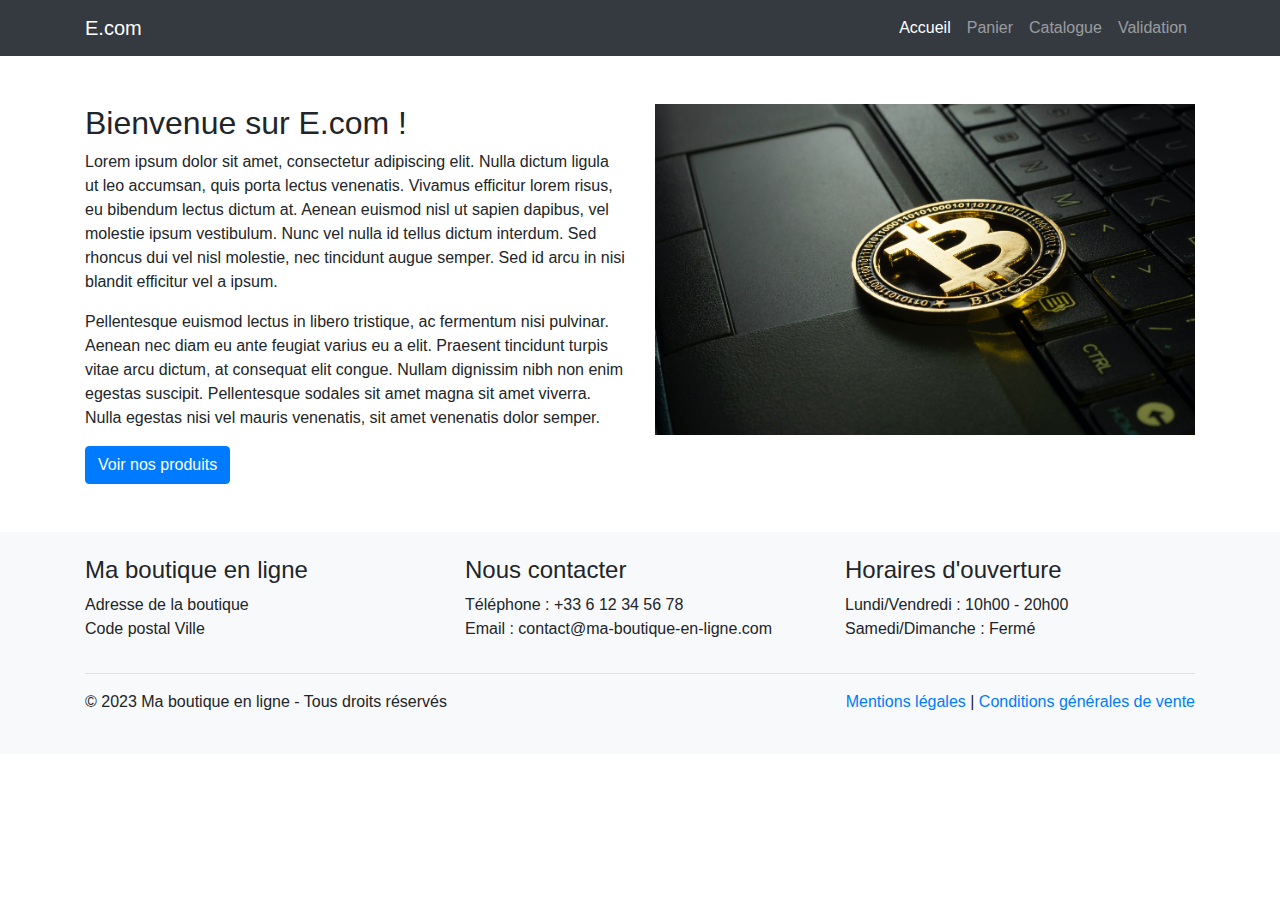
<file: index.html>
<!DOCTYPE html>
<html lang="fr">
<head>
	<meta charset="utf-8">
    <meta name="viewport" content="width=device-width, initial-scale=1.0">
	<title>E.com - Accueil</title>
	<link rel="stylesheet" href="https://stackpath.bootstrapcdn.com/bootstrap/4.3.1/css/bootstrap.min.css">
</head>
<body>
    <header>
        <nav class="navbar navbar-expand-lg navbar-dark bg-dark">
            <div class="container">
                <a class="navbar-brand" href="#">E.com</a>
                <button class="navbar-toggler" type="button" data-toggle="collapse" data-target="#navbarNav" aria-controls="navbarNav" aria-expanded="false" aria-label="Toggle navigation">
                    <span class="navbar-toggler-icon"></span>
                </button>
                <div class="collapse navbar-collapse" id="navbarNav">
                    <ul class="navbar-nav ml-auto">
                        <li class="nav-item active">
                            <a class="nav-link" href="/">Accueil</a>
                        </li>
                        <li class="nav-item">
                            <a class="nav-link" href="pages/page-panier.html">Panier</a>
                        </li>
                        <li class="nav-item">
                            <a class="nav-link" href="pages/page-catalogue.html">Catalogue</a>
                        </li>
                        <li class="nav-item">
                            <a class="nav-link" href="pages/page-validation.html">Validation</a>
                        </li>
                    </ul>
                </div>
            </div>
        </nav>
    </header>


    <section class="py-5">
        <div class="container">
            <div class="row">
                <div class="col-md-6">
                    <h2>Bienvenue sur E.com !</h2>
                    <p>Lorem ipsum dolor sit amet, consectetur adipiscing elit. Nulla dictum ligula ut leo accumsan, quis porta lectus venenatis. Vivamus efficitur lorem risus, eu bibendum lectus dictum at. Aenean euismod nisl ut sapien dapibus, vel molestie ipsum vestibulum. Nunc vel nulla id tellus dictum interdum. Sed rhoncus dui vel nisl molestie, nec tincidunt augue semper. Sed id arcu in nisi blandit efficitur vel a ipsum.</p>
                    <p>Pellentesque euismod lectus in libero tristique, ac fermentum nisi pulvinar. Aenean nec diam eu ante feugiat varius eu a elit. Praesent tincidunt turpis vitae arcu dictum, at consequat elit congue. Nullam dignissim nibh non enim egestas suscipit. Pellentesque sodales sit amet magna sit amet viverra. Nulla egestas nisi vel mauris venenatis, sit amet venenatis dolor semper.</p>
                    <a href="pages/page-catalogue.html" class="btn btn-primary">Voir nos produits</a>
                </div>
                <div class="col-md-6">
                    <img src="img/page d'accueil.jpg" alt="Image de présentation" class="img-fluid">
                </div>
            </div>
        </div>
    </section>
    



    <footer class="bg-light py-4">
        <div class="container">
            <div class="row">
                <div class="col-md-4">
                    <h4>Ma boutique en ligne</h4>
                    <p>Adresse de la boutique<br>Code postal Ville</p>
                </div>
                <div class="col-md-4">
                    <h4>Nous contacter</h4>
                    <p>Téléphone : +33 6 12 34 56 78<br>Email : contact@ma-boutique-en-ligne.com</p>
                </div>
                <div class="col-md-4">
                    <h4>Horaires d'ouverture</h4>
                    <p>Lundi/Vendredi : 10h00 - 20h00<br>Samedi/Dimanche : Fermé</p>
                </div>
            </div>
            <hr>
            <div class="row">
                <div class="col-md-6">
                    <p>&copy; 2023 Ma boutique en ligne - Tous droits réservés</p>
                </div>
                <div class="col-md-6 text-right">
                    <a href="#">Mentions légales</a> | <a href="#">Conditions générales de vente</a>
                </div>
            </div>
        </div>
    </footer>
</body> 
</html>
</file>
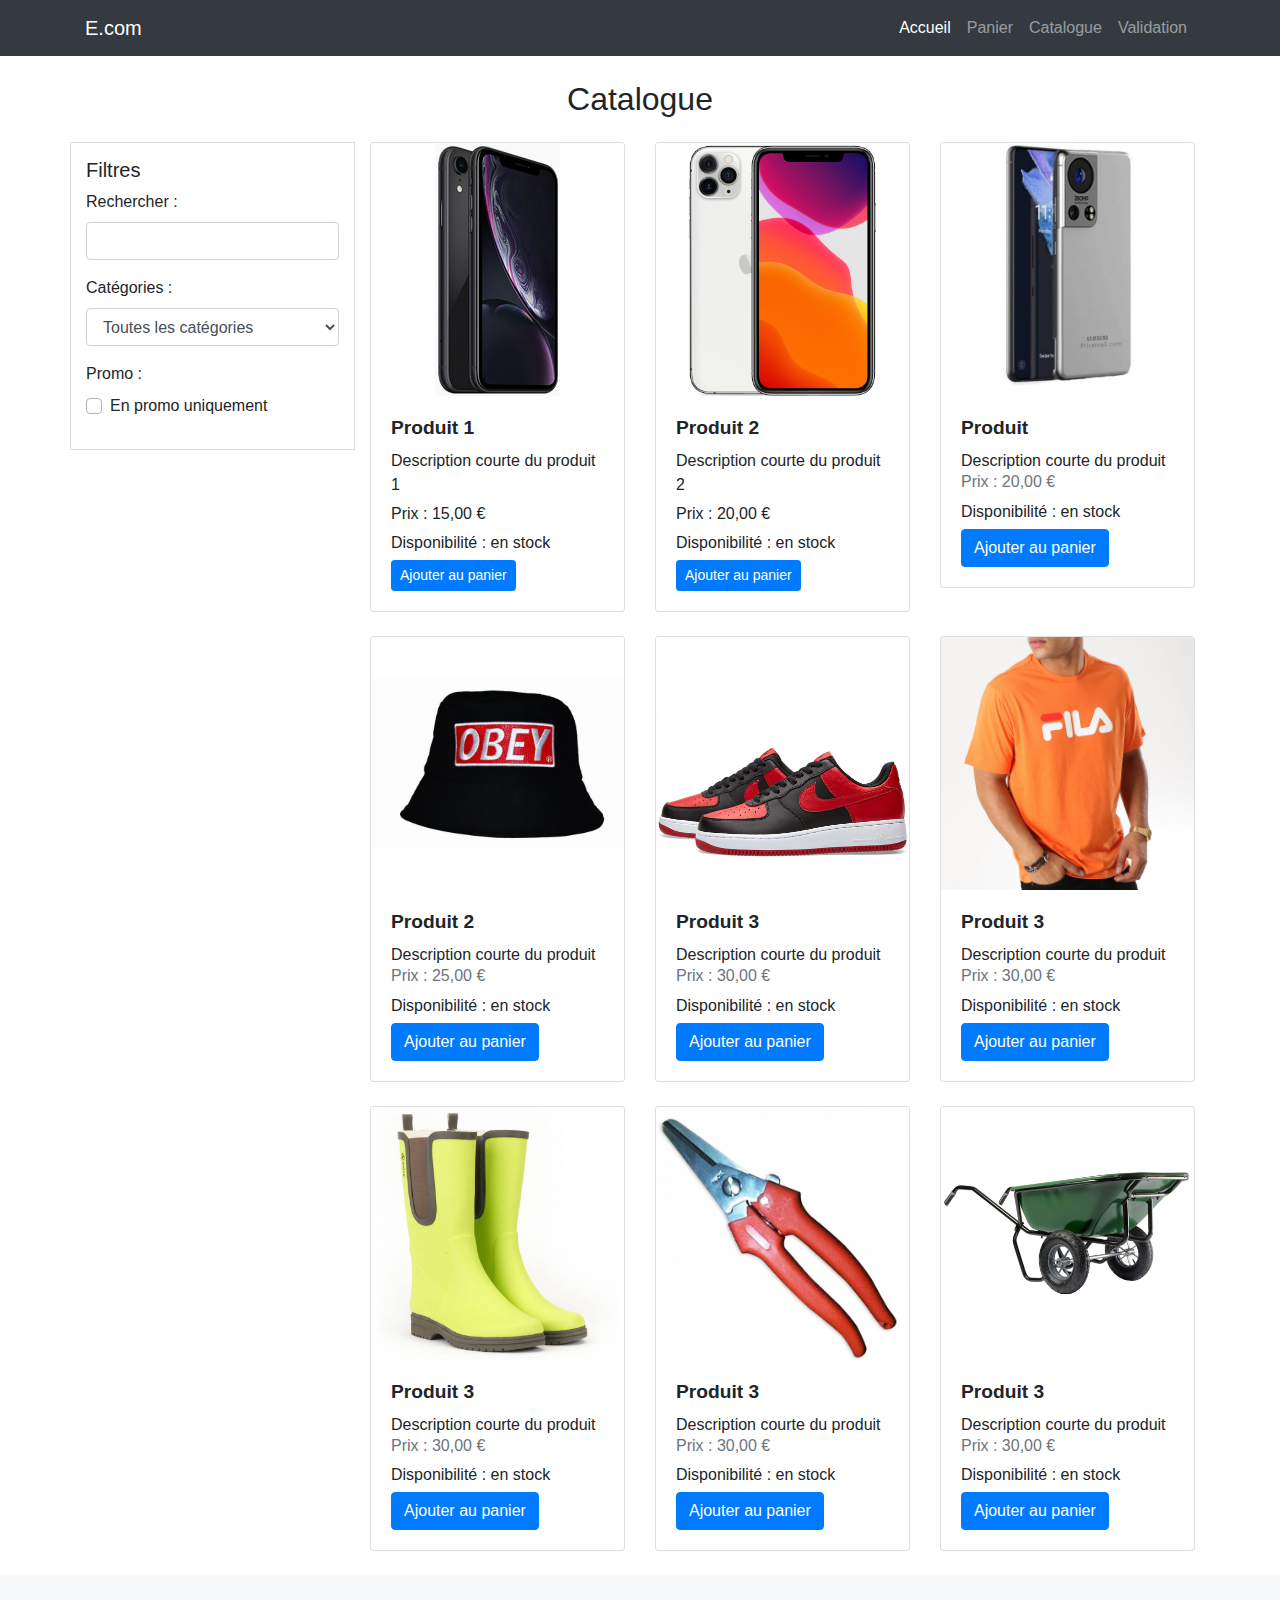
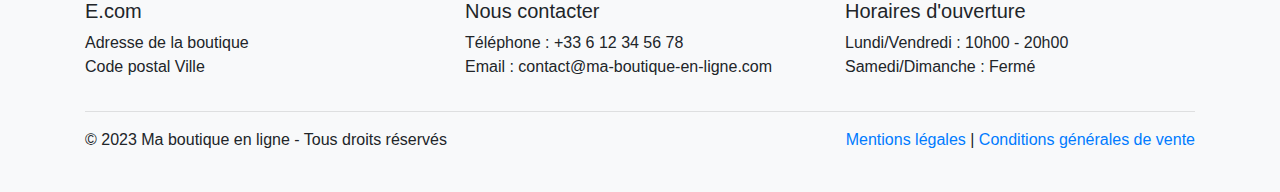
<file: pages/page-catalogue.html>
<!DOCTYPE html>
<html lang="fr">
<head>
	<meta charset="utf-8">
    <meta name="viewport" content="width=device-width, initial-scale=1.0">
	<title>E.com - Catalogue</title>
	<link rel="stylesheet" href="https://stackpath.bootstrapcdn.com/bootstrap/4.3.1/css/bootstrap.min.css"> 
    <link rel="stylesheet" type="text/css" href="../css/catalogue.css">
</head>
<body>
    <header>
        <nav class="navbar navbar-expand-lg navbar-dark bg-dark">
            <div class="container">
                <a class="navbar-brand" href="../index.html">E.com</a>
                <button class="navbar-toggler" type="button" data-toggle="collapse" data-target="#navbarNav" aria-controls="navbarNav" aria-expanded="false" aria-label="Toggle navigation">
                    <span class="navbar-toggler-icon"></span>
                </button>
                <div class="collapse navbar-collapse" id="navbarNav">
                    <ul class="navbar-nav ml-auto">
                        <li class="nav-item active">
                            <a class="nav-link" href="../index.html">Accueil</a>
                        </li>
                        <li class="nav-item">
                            <a class="nav-link" href="page-panier.html">Panier</a>
                        </li>
                        <li class="nav-item">
                            <a class="nav-link" href="page-catalogue.html">Catalogue</a>
                        </li>
                        <li class="nav-item">
                            <a class="nav-link" href="page-validation.html">Validation</a>
                        </li>
                    </ul>
                </div>
            </div>
        </nav>
    </header>


    <div class="container mt-4">
		<h2 class="text-center mb-4">Catalogue</h2>
		<div class="row">
			<div class="col-md-3 filtre-container">
				<h5>Filtres</h5>
				<div class="form-group">
					<label for="search">Rechercher :</label>
					<input type="text" class="form-control" id="search">
				</div>
				<div class="form-group">
					<label for="categories">Catégories :</label>
					<select class="form-control" id="categories">
						<option>Toutes les catégories</option>
						<option>Électronique</option>
						<option>Vêtements</option>
						<option>Maison et jardin</option>
					</select>
				</div>
				<div class="form-group">
					<label>Promo :</label>
					<div class="custom-control custom-checkbox">
						<input type="checkbox" class="custom-control-input" id="promo">
						<label class="custom-control-label" for="promo">En promo uniquement</label>
					</div>
				</div>
			</div>
			<div class="col-md-9">
				<div class="row">
					<div class="col-md-4">
						<div class="card mb-4">
							<img class="card-img-top" src="../img/iphone xr.jpg" alt="Card image cap">
							<div class="card-body">
								<h5 class="card-title">Produit 1</h5>
								<p class="card-text">Description courte du produit 1</p>
								<p class="card-text">Prix : 15,00 €</p>
								<p class="card-text">Disponibilité : en stock</p>
								<a href="page-panier.html" class="btn btn-primary btn-sm">Ajouter au panier</a>
							</div>
						</div>
					</div>
					<div class="col-md-4">
						<div class="card mb-4">
							<img class="card-img-top" src="../img/iPhone 11 pro max.jpg" alt="Card image cap">
							<div class="card-body">
								<h5 class="card-title">Produit 2</h5>
								<p class="card-text">Description courte du produit 2</p>
								<p class="card-text">Prix : 20,00 €</p>
								<p class="card-text">Disponibilité : en stock</p>
								<a href="page-panier.html" class="btn btn-primary btn-sm">Ajouter au panier</a>
							</div>
						</div>
					</div>
					<div class="col-md-4">
						<div class="card mb-4">
							<img class="card-img-top" src="../img/samsung galaxy s23.jpg" alt="Card image cap">
							<div class="card-body">
								<h5 class="card-title">Produit</h5>
                                <p class="card-text">Description courte du produit</p>
                                <h6 class="card-subtitle mb-2 text-muted">Prix : 20,00 €</h6>
                                <p class="card-text">Disponibilité : en stock</p>
                                <a href="page-panier.html" class="btn btn-primary">Ajouter au panier</a>
                            </div>
                        </div>
                    </div>
                    <div class="col-md-4">
                        <div class="card mb-4">
                            <img class="card-img-top" src="../img/bob obey.jpg" alt="Card image cap">
                            <div class="card-body">
                                <h5 class="card-title">Produit 2</h5>
                                <p class="card-text">Description courte du produit</p>
                                <h6 class="card-subtitle mb-2 text-muted">Prix : 25,00 €</h6>
                                <p class="card-text">Disponibilité : en stock</p>
                                <a href="page-panier.html" class="btn btn-primary">Ajouter au panier</a>
                            </div>
                        </div>
                    </div>
                    <div class="col-md-4">
                        <div class="card mb-4">
                            <img class="card-img-top" src="../img/nike air force 1.jpg" alt="Card image cap">
                            <div class="card-body">
                                <h5 class="card-title">Produit 3</h5>
                                <p class="card-text">Description courte du produit</p>
                                <h6 class="card-subtitle mb-2 text-muted">Prix : 30,00 €</h6>
                                <p class="card-text">Disponibilité : en stock</p>
                                <a href="page-panier.html" class="btn btn-primary">Ajouter au panier</a>
                            </div>
                        </div>
                    </div>
                    <div class="col-md-4">
                        <div class="card mb-4">
                            <img class="card-img-top" src="../img/t-shirt fila orange.jpg" alt="Card image cap">
                            <div class="card-body">
                                <h5 class="card-title">Produit 3</h5>
                                <p class="card-text">Description courte du produit</p>
                                <h6 class="card-subtitle mb-2 text-muted">Prix : 30,00 €</h6>
                                <p class="card-text">Disponibilité : en stock</p>
                                <a href="page-panier.html" class="btn btn-primary">Ajouter au panier</a>
                            </div>
                        </div>
                    </div>
                    <div class="col-md-4">
                        <div class="card mb-4">
                            <img class="card-img-top" src="../img/bottes egoa jardin.jpg" alt="Card image cap">
                            <div class="card-body">
                                <h5 class="card-title">Produit 3</h5>
                                <p class="card-text">Description courte du produit</p>
                                <h6 class="card-subtitle mb-2 text-muted">Prix : 30,00 €</h6>
                                <p class="card-text">Disponibilité : en stock</p>
                                <a href="page-panier.html" class="btn btn-primary">Ajouter au panier</a>
                            </div>
                        </div>
                    </div>
                    <div class="col-md-4">
                        <div class="card mb-4">
                            <img class="card-img-top" src="../img/sécateur jardin.jpg" alt="Card image cap">
                            <div class="card-body">
                                <h5 class="card-title">Produit 3</h5>
                                <p class="card-text">Description courte du produit</p>
                                <h6 class="card-subtitle mb-2 text-muted">Prix : 30,00 €</h6>
                                <p class="card-text">Disponibilité : en stock</p>
                                <a href="page-panier.html" class="btn btn-primary">Ajouter au panier</a>
                            </div>
                        </div>
                    </div>
                    <div class="col-md-4">
                        <div class="card mb-4">
                            <img class="card-img-top" src="../img/brouette jardin.jpg" alt="Card image cap">
                            <div class="card-body">
                                <h5 class="card-title">Produit 3</h5>
                                <p class="card-text">Description courte du produit</p>
                                <h6 class="card-subtitle mb-2 text-muted">Prix : 30,00 €</h6>
                                <p class="card-text">Disponibilité : en stock</p>
                                <a href="page-panier.html" class="btn btn-primary">Ajouter au panier</a>
                            </div>
                        </div>
                    </div>
                </div>
            </div>
        </div>
    </div>



    <footer class="bg-light py-4">
        <div class="container">
            <div class="row">
                <div class="col-md-4">
                    <h5>E.com</h5>
                    <p>Adresse de la boutique<br>Code postal Ville</p>
                </div>
                <div class="col-md-4">
                    <h5>Nous contacter</h5>
                    <p>Téléphone : +33 6 12 34 56 78<br>Email : contact@ma-boutique-en-ligne.com</p>
                </div>
                <div class="col-md-4">
                    <h5>Horaires d'ouverture</h5>
                    <p>Lundi/Vendredi : 10h00 - 20h00<br>Samedi/Dimanche : Fermé</p>
                </div>
            </div>
            <hr>
            <div class="row">
                <div class="col-md-6">
                    <p>&copy; 2023 Ma boutique en ligne - Tous droits réservés</p>
                </div>
                <div class="col-md-6 text-right">
                    <a href="#">Mentions légales</a> | <a href="#">Conditions générales de vente</a>
                </div>
            </div>
        </div>
    </footer>
</body> 
</html>
</file>
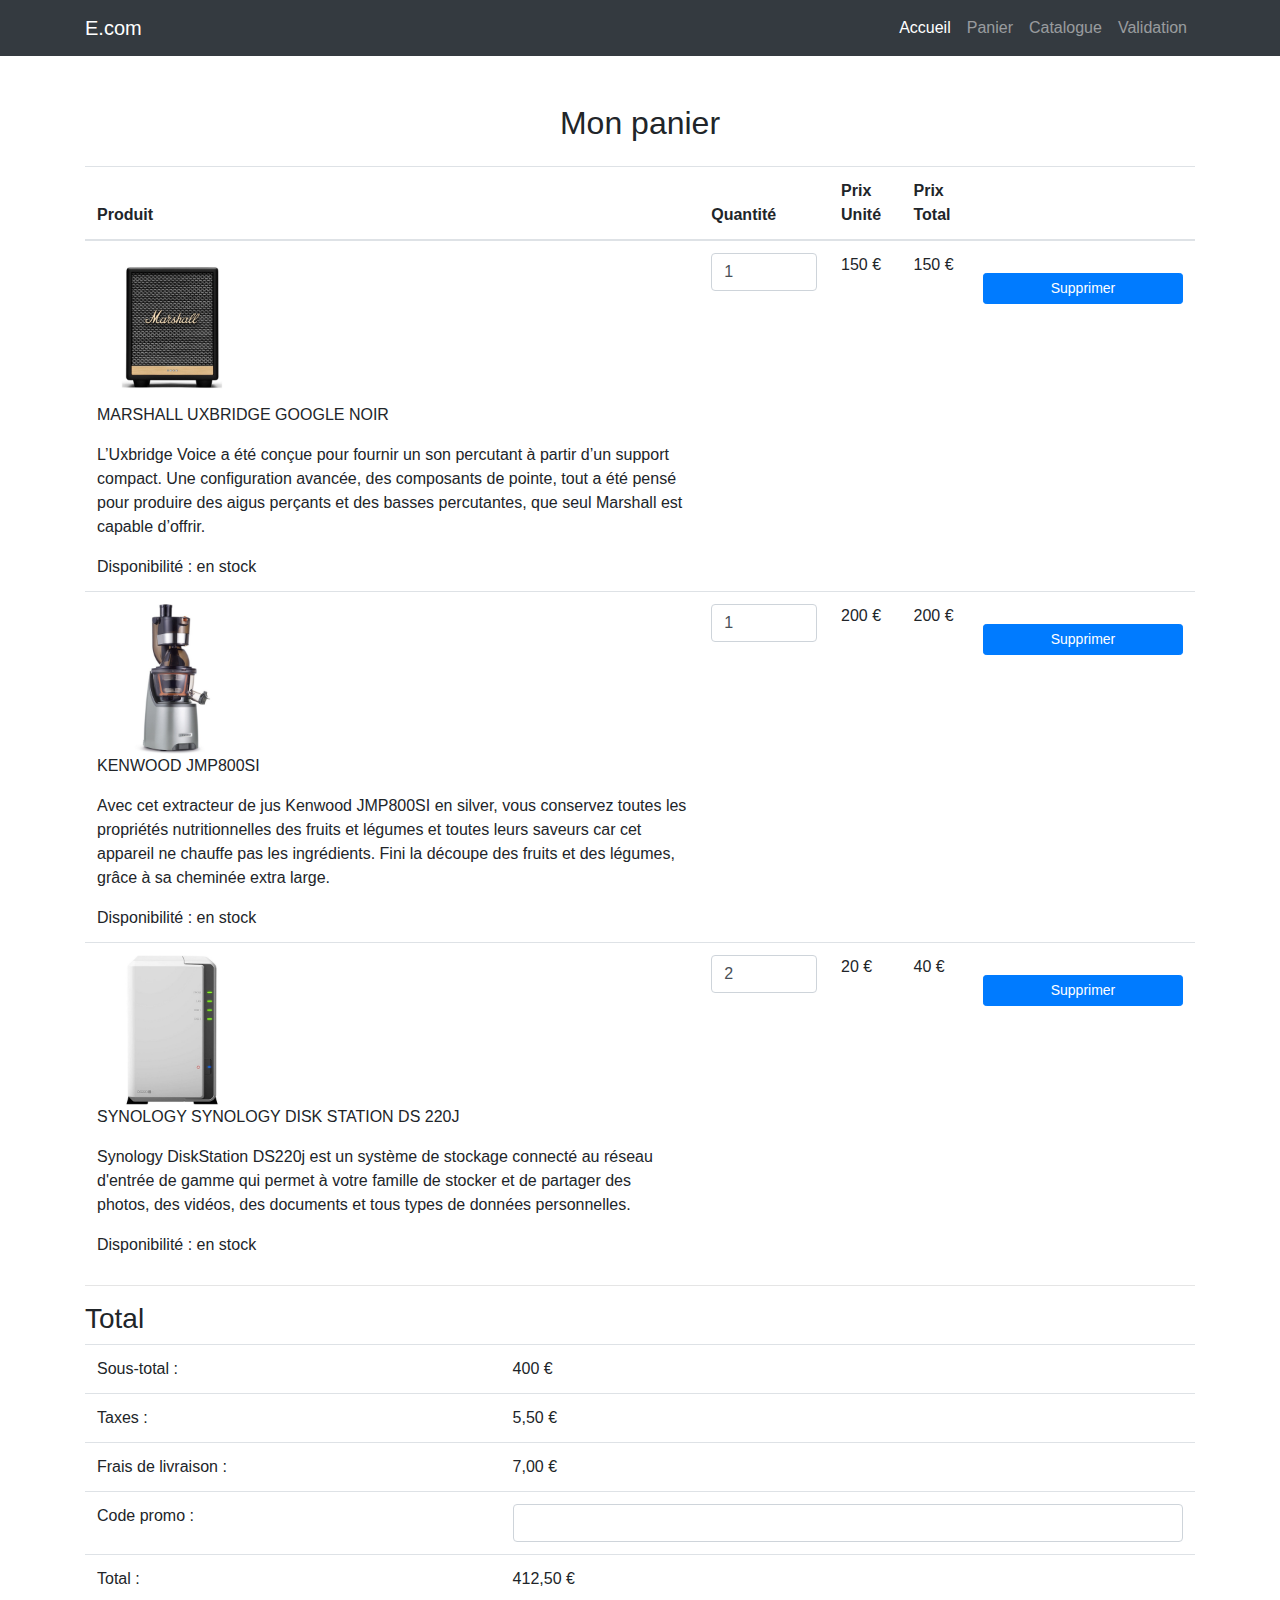
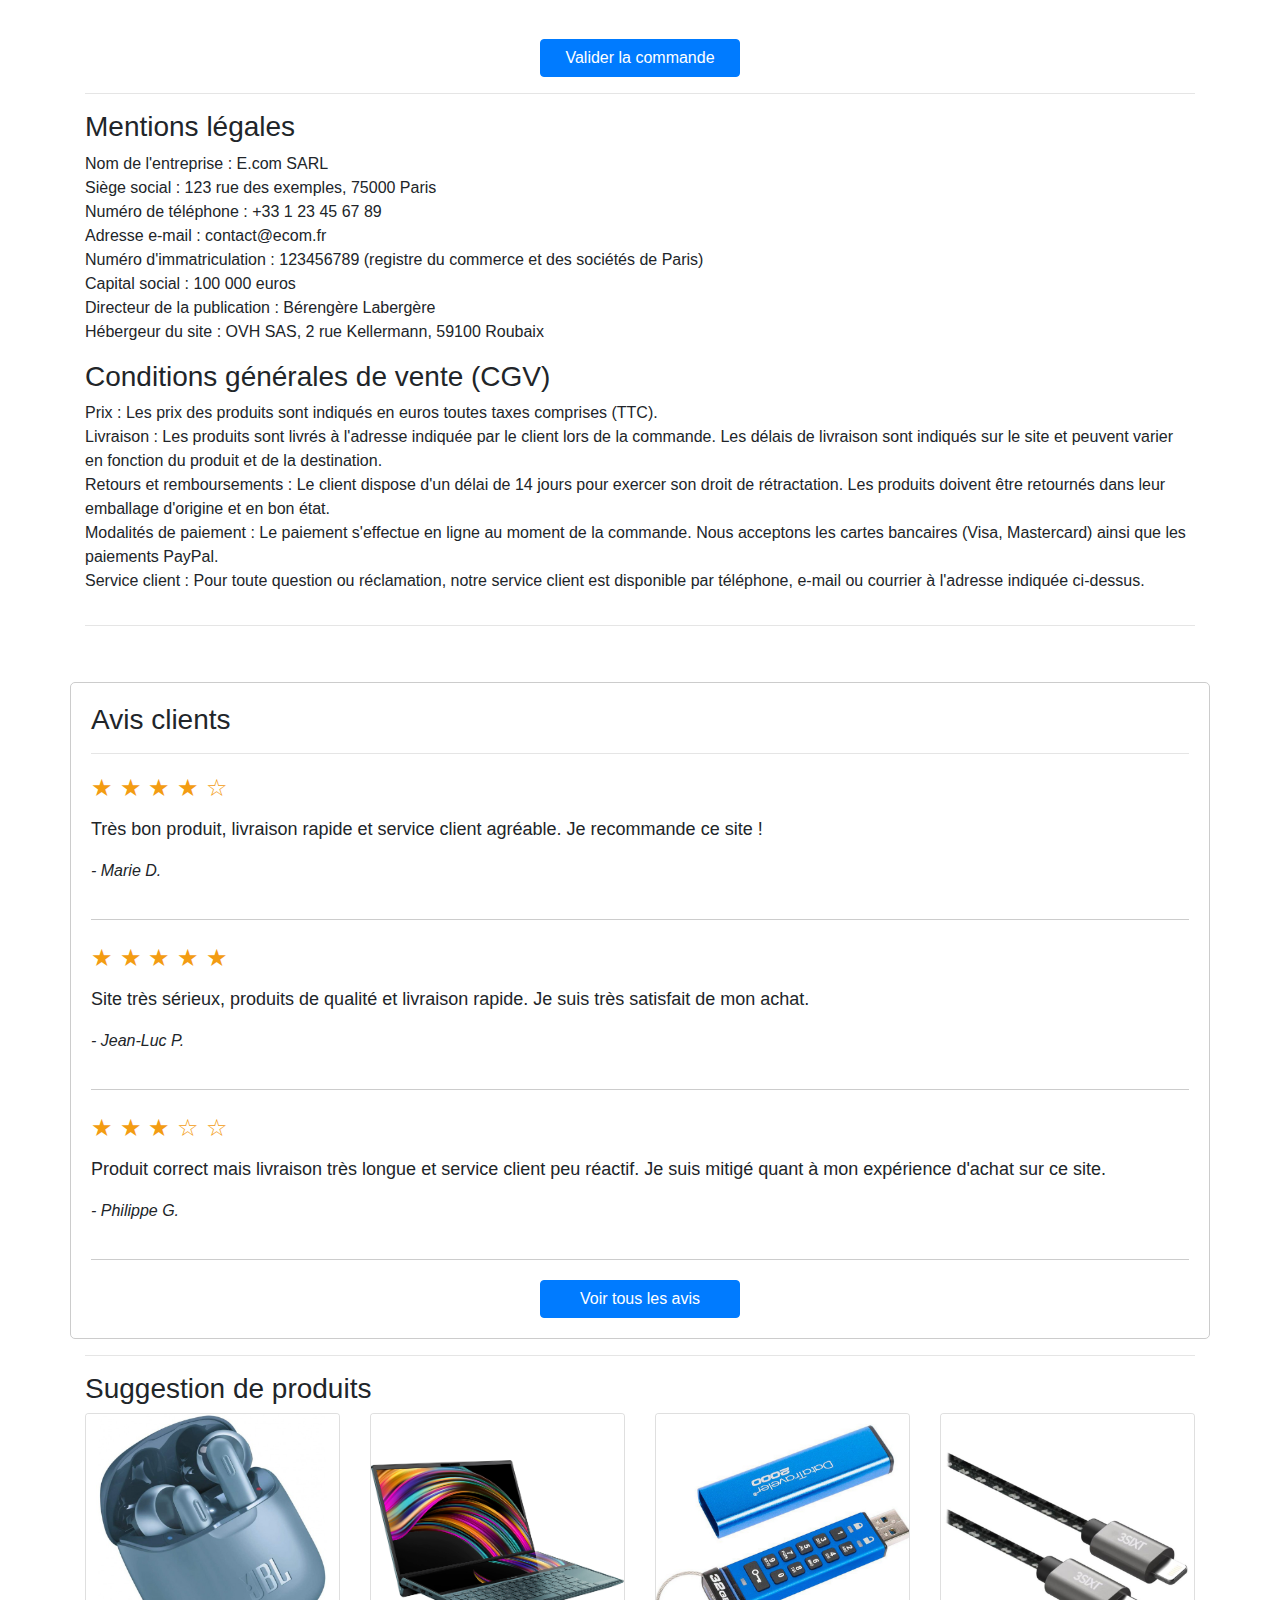
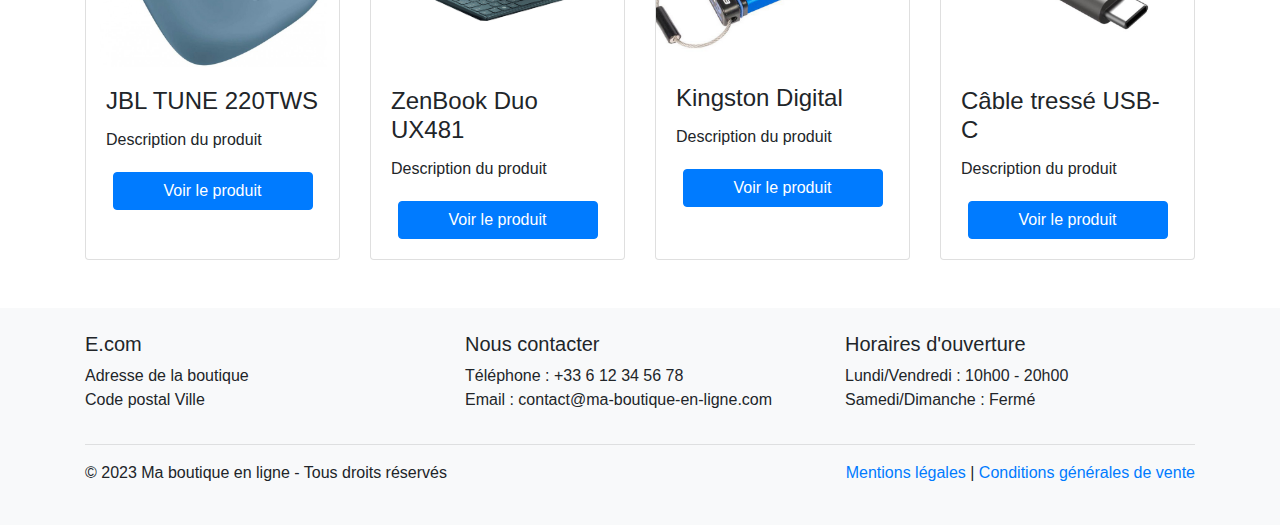
<file: pages/page-panier.html>
<!DOCTYPE html>
<html lang="fr">
<head>
	<meta charset="utf-8">
    <meta name="viewport" content="width=device-width, initial-scale=1.0">
	<title>E.com - Panier</title>
	<link rel="stylesheet" href="https://stackpath.bootstrapcdn.com/bootstrap/4.3.1/css/bootstrap.min.css"> 
    <link rel="stylesheet" type="text/css" href="../css/panier.css">
</head>
<body>
    <header>
        <nav class="navbar navbar-expand-lg navbar-dark bg-dark">
            <div class="container">
                <a class="navbar-brand" href="../index.html">E.com</a>
                <button class="navbar-toggler" type="button" data-toggle="collapse" data-target="#navbarNav" aria-controls="navbarNav" aria-expanded="false" aria-label="Toggle navigation">
                    <span class="navbar-toggler-icon"></span>
                </button>
                <div class="collapse navbar-collapse" id="navbarNav">
                    <ul class="navbar-nav ml-auto">
                        <li class="nav-item active">
                            <a class="nav-link" href="../index.html">Accueil</a>
                        </li>
                        <li class="nav-item">
                            <a class="nav-link" href="page-panier.html">Panier</a>
                        </li>
                        <li class="nav-item">
                            <a class="nav-link" href="page-catalogue.html">Catalogue</a>
                        </li>
                        <li class="nav-item">
                            <a class="nav-link" href="page-validation.html">Validation</a>
                        </li>
                    </ul>
                </div>
            </div>
        </nav>
    </header>


    <section class="py-5">
        <div class="container">
            <h2 class="text-center mb-4">Mon panier</h2>
            <table class="table">
                <thead>
                    <tr>
                        <th>Produit</th>
                        <th>Quantité</th>
                        <th>Prix Unité</th>
                        <th>Prix Total</th>
                        <th></th>
                    </tr>
                </thead>
                <tbody>
                    <tr>
                        <td>
                            <img src="../img/enceinte.jpg" alt="Photo du produit" class="produits-panier">
                            <p class="mt-0">MARSHALL UXBRIDGE GOOGLE NOIR</p>
                            <p>L’Uxbridge Voice a été conçue pour fournir un son percutant à partir d’un support compact. Une configuration avancée, des composants de pointe, tout a été pensé pour produire des aigus perçants et des basses percutantes, que seul Marshall est capable d’offrir.</p>
                            <p class="mb-0">Disponibilité : en stock</p>
                        </td>
                        <td>
                            <input id="prix-input" name="prix-input" type="number" class="form-control" value="1">
                        </td>
                        <td>150 €</td>
                        <td>150 €</td>
                        <td>
                            <button class="btn btn-sm btn-primary">Supprimer</button>
                        </td>
                    </tr>
                    <tr>
                        <td>
                            <img src="../img/centrifugeuse.jpg" alt="Photo du produit" class="produits-panier">
                            <p class="mt-0">KENWOOD JMP800SI</p>
                            <p>Avec cet extracteur de jus Kenwood JMP800SI en silver, vous conservez toutes les propriétés nutritionnelles des fruits et légumes et toutes leurs saveurs car cet appareil ne chauffe pas les ingrédients. Fini la découpe des fruits et des légumes, grâce à sa cheminée extra large.</p>
                            <p class="mb-0">Disponibilité : en stock</p>
                        </td>
                        <td>
                            <input type="number" class="form-control" value="1">
                        </td>
                        <td>200 €</td>
                        <td>200 €</td>
                        <td>
                            <button class="btn btn-sm btn-primary">Supprimer</button>
                        </td>
                    </tr>
                    <tr>
                        <td>
                            <img src="../img/disque dur.jpg" alt="Photo du produit" class="produits-panier">
                            <p class="mt-0">SYNOLOGY SYNOLOGY DISK STATION DS 220J</p>
                            <p>Synology DiskStation DS220j est un système de stockage connecté au réseau d'entrée de gamme qui permet à votre famille de stocker et de partager des photos, des vidéos, des documents et tous types de données personnelles.</p>
                            <p class="mb-0">Disponibilité : en stock</p>
                        </td>
                        <td>
                            <input type="number" class="form-control" value="2">
                        </td>
                        <td>20 €</td>
                        <td>40 €</td>
                        <td>
                            <button class="btn btn-sm btn-primary">Supprimer</button>
                        </td>
                    </tr>
                </tbody>
            </table>
            <hr>
            <div class="row">
                <div class="col-md-12">
                    <h3>Total</h3>
                    <table class="table">
                        <tbody>
                            <tr>
                                <td>Sous-total :</td>
                                <td>400 €</td>
                            </tr>
                            <tr>
                                <td>Taxes :</td>
                                <td>5,50 €</td>
                            </tr>
                            <tr>
                                <td>Frais de livraison :</td>
                                <td>7,00 €</td>
                            </tr>
                            <tr>
                                <td>Code promo :</td>
                                <td>
                                    <input type="text" class="form-control">
                                </td>
                            </tr>
                            <tr>
                                <td>Total :</td>
                                <td>412,50 €</td>
                            </tr>
                        </tbody>
                    </table>
                </div>
            </div>
            <div class="row">
                <div class="col-md-12">
                    <a href="page-validation.html" class="btn btn-primary">Valider la commande</a>
                </div>
            </div>
            <hr>
            <div class="row">
                <div class="col-md-12">
                    <h3>Mentions légales</h3>
                    <p>Nom de l'entreprise : E.com SARL<br>Siège social : 123 rue des exemples, 75000 Paris<br>Numéro de téléphone : +33 1 23 45 67 89<br>Adresse e-mail : contact@ecom.fr<br>Numéro d'immatriculation : 123456789 (registre du commerce et des sociétés de Paris)<br>Capital social : 100 000 euros<br>Directeur de la publication : Bérengère Labergère<br>Hébergeur du site : OVH SAS, 2 rue Kellermann, 59100 Roubaix</p>
                    <h3>Conditions générales de vente (CGV)</h3>
                    <p>Prix : Les prix des produits sont indiqués en euros toutes taxes comprises (TTC).<br>Livraison : Les produits sont livrés à l'adresse indiquée par le client lors de la commande. Les délais de livraison sont indiqués sur le site et peuvent varier en fonction du produit et de la destination.<br>Retours et remboursements : Le client dispose d'un délai de 14 jours pour exercer son droit de rétractation. Les produits doivent être retournés dans leur emballage d'origine et en bon état.<br>Modalités de paiement : Le paiement s'effectue en ligne au moment de la commande. Nous acceptons les cartes bancaires (Visa, Mastercard) ainsi que les paiements PayPal.<br>Service client : Pour toute question ou réclamation, notre service client est disponible par téléphone, e-mail ou courrier à l'adresse indiquée ci-dessus.</p>
                </div>
            </div>
            <hr>
            <div class="row">
                <div class="customer-reviews col-md-12">
                    <h3>Avis clients</h3>
                    <hr>
                    <div class="review">
                      <div class="rating">
                        <span class="star">&#9733;</span>
                        <span class="star">&#9733;</span>
                        <span class="star">&#9733;</span>
                        <span class="star">&#9733;</span>
                        <span class="star">&#9734;</span>
                      </div>
                      <p class="comment">Très bon produit, livraison rapide et service client agréable. Je recommande ce site !</p>
                      <p class="author">- Marie D.</p>
                    </div>
                    <div class="review">
                      <div class="rating">
                        <span class="star">&#9733;</span>
                        <span class="star">&#9733;</span>
                        <span class="star">&#9733;</span>
                        <span class="star">&#9733;</span>
                        <span class="star">&#9733;</span>
                      </div>
                      <p class="comment">Site très sérieux, produits de qualité et livraison rapide. Je suis très satisfait de mon achat.</p>
                      <p class="author">- Jean-Luc P.</p>
                    </div>
                    <div class="review">
                      <div class="rating">
                        <span class="star">&#9733;</span>
                        <span class="star">&#9733;</span>
                        <span class="star">&#9733;</span>
                        <span class="star">&#9734;</span>
                        <span class="star">&#9734;</span>
                      </div>
                      <p class="comment">Produit correct mais livraison très longue et service client peu réactif. Je suis mitigé quant à mon expérience d'achat sur ce site.</p>
                      <p class="author">- Philippe G.</p>
                    </div>
                    <a href="#" class="btn btn-primary">Voir tous les avis</a>
                </div>                                
            </div>
            <hr>
            <div class="row">
                <div class="col-md-12">
                    <h3>Suggestion de produits</h3>
                    <div class="card-deck">
                        <div class="card">
                            <img src="../img/écouteurs jbl.jpg" class="card-img-top" alt="Photo du produit">
                            <div class="card-body">
                                <h4 class="card-title">JBL TUNE 220TWS</h4>
                                <p class="card-text">Description du produit</p>
                                <a href="page-catalogue.html" class="btn btn-primary">Voir le produit</a>
                            </div>
                        </div>
                        <div class="card">
                            <img src="../img/pc.jpg" class="card-img-top" alt="Photo du produit">
                            <div class="card-body">
                                <h4 class="card-title">ZenBook Duo UX481</h4>
                                <p class="card-text">Description du produit</p>
                                <a href="page-catalogue.html" class="btn btn-primary">Voir le produit</a>
                            </div>
                        </div>
                        <div class="card">
                            <img src="../img/clé usb.jpg" class="card-img-top" alt="Photo du produit">
                            <div class="card-body">
                                <h4 class="card-title">Kingston Digital</h4>
                                <p class="card-text">Description du produit</p>
                                <a href="page-catalogue.html" class="btn btn-primary">Voir le produit</a>
                            </div>
                        </div>
                        <div class="card">
                            <img src="../img/câble usb.jpg" class="card-img-top" alt="Photo du produit">
                            <div class="card-body">
                                <h4 class="card-title">Câble tressé USB-C</h4>
                                <p class="card-text">Description du produit</p>
                                <a href="page-catalogue.html" class="btn btn-primary">Voir le produit</a>
                            </div>
                        </div>
                    </div>
                </div>
            </div>
        </div>
    </section>
    



    <footer class="bg-light py-4">
        <div class="container">
            <div class="row">
                <div class="col-md-4">
                    <h5>E.com</h5>
                    <p>Adresse de la boutique<br>Code postal Ville</p>
                </div>
                <div class="col-md-4">
                    <h5>Nous contacter</h5>
                    <p>Téléphone : +33 6 12 34 56 78<br>Email : contact@ma-boutique-en-ligne.com</p>
                </div>
                <div class="col-md-4">
                    <h5>Horaires d'ouverture</h5>
                    <p>Lundi/Vendredi : 10h00 - 20h00<br>Samedi/Dimanche : Fermé</p>
                </div>
            </div>
            <hr>
            <div class="row">
                <div class="col-md-6">
                    <p>&copy; 2023 Ma boutique en ligne - Tous droits réservés</p>
                </div>
                <div class="col-md-6 text-right">
                    <a href="#">Mentions légales</a> | <a href="#">Conditions générales de vente</a>
                </div>
            </div>
        </div>
    </footer>
</body> 
</html>
</file>
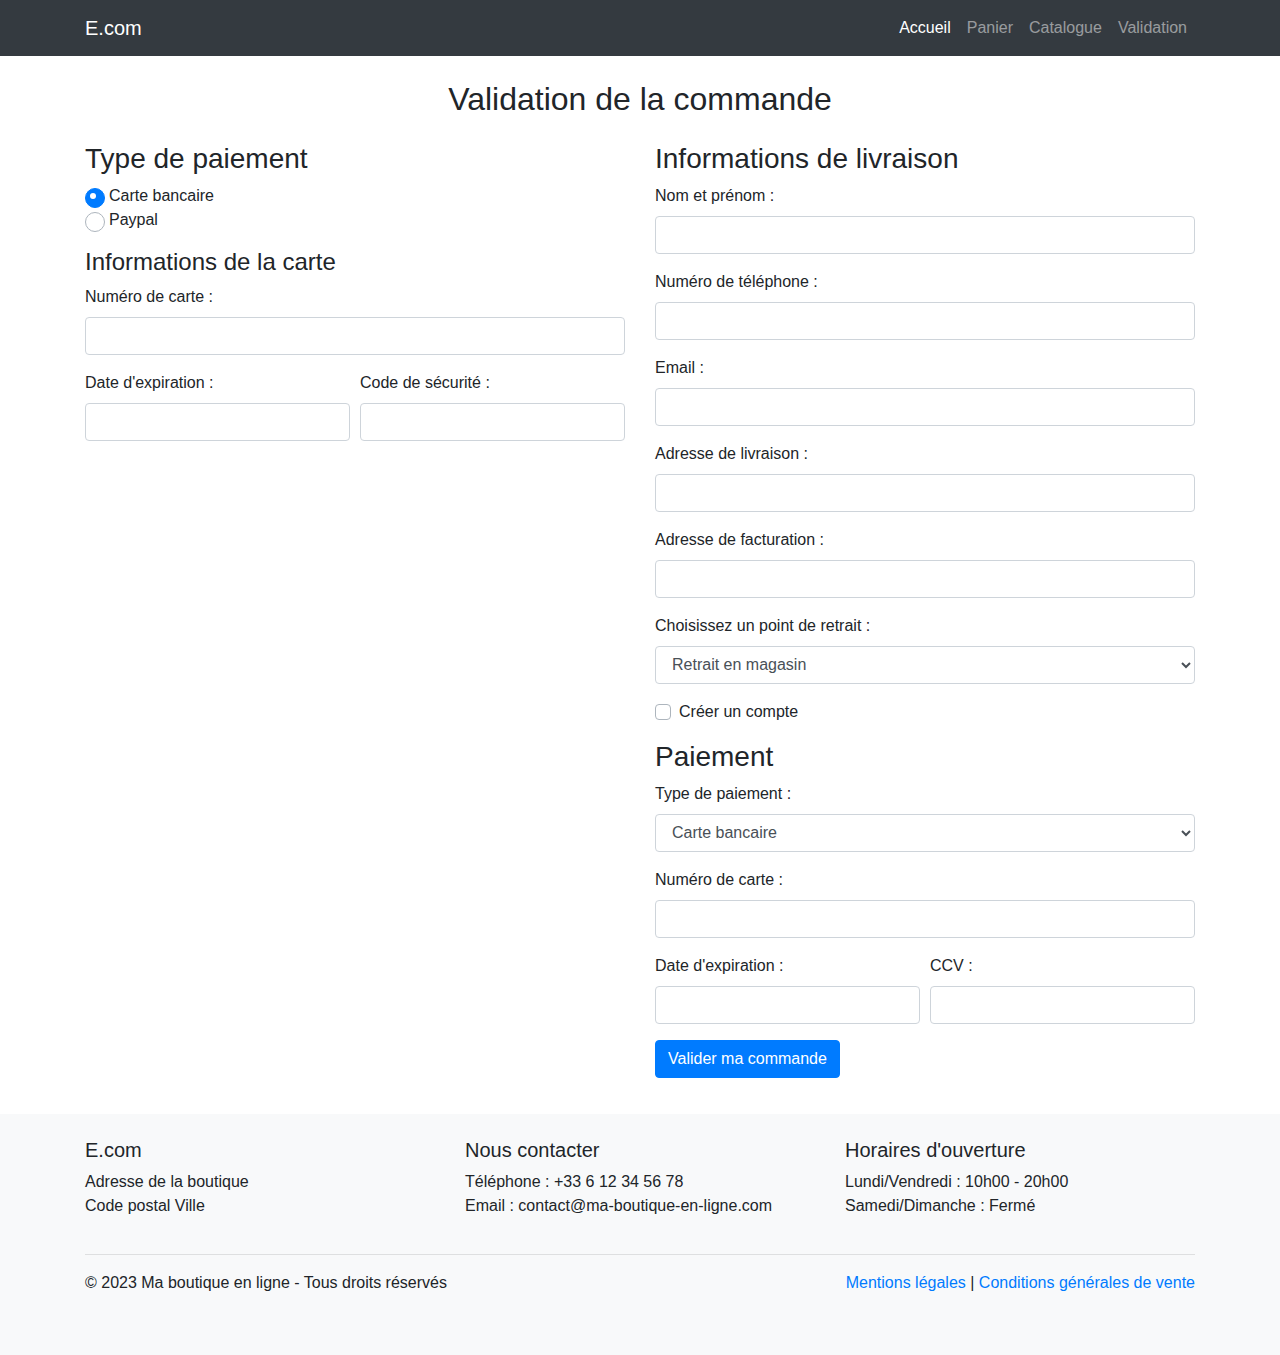
<file: pages/page-validation.html>
<!DOCTYPE html>
<html lang="fr">
<head>
	<meta charset="utf-8">
    <meta name="viewport" content="width=device-width, initial-scale=1.0">
	<title>E.com - Validation</title>
	<link rel="stylesheet" href="https://stackpath.bootstrapcdn.com/bootstrap/4.3.1/css/bootstrap.min.css"> 
    <link rel="stylesheet" type="text/css" href="../css/validation.css">
</head>
<body>
    <header>
        <nav class="navbar navbar-expand-lg navbar-dark bg-dark">
            <div class="container">
                <a class="navbar-brand" href="../index.html">E.com</a>
                <button class="navbar-toggler" type="button" data-toggle="collapse" data-target="#navbarNav" aria-controls="navbarNav" aria-expanded="false" aria-label="Toggle navigation">
                    <span class="navbar-toggler-icon"></span>
                </button>
                <div class="collapse navbar-collapse" id="navbarNav">
                    <ul class="navbar-nav ml-auto">
                        <li class="nav-item active">
                            <a class="nav-link" href="../index.html">Accueil</a>
                        </li>
                        <li class="nav-item">
                            <a class="nav-link" href="page-panier.html">Panier</a>
                        </li>
                        <li class="nav-item">
                            <a class="nav-link" href="page-catalogue.html">Catalogue</a>
                        </li>
                        <li class="nav-item">
                            <a class="nav-link" href="page-validation.html">Validation</a>
                        </li>
                    </ul>
                </div>
            </div>
        </nav>
    </header>


    <div class="container mt-4">
        <h2 class="text-center mb-4">Validation de la commande</h2>
        <div class="row">
            <div class="col-md-6">
                <h3>Type de paiement</h3>
                <div class="form-group">
                    <div class="custom-control custom-radio">
                        <input type="radio" id="cb" name="payment" class="custom-control-input" checked>
                        <label class="custom-control-label" for="cb">Carte bancaire</label>
                    </div>
                    <div class="custom-control custom-radio">
                        <input type="radio" id="paypal" name="payment" class="custom-control-input">
                        <label class="custom-control-label" for="paypal">Paypal</label>
                    </div>
                </div>
                <div id="cb-form">
                    <h4>Informations de la carte</h4>
                    <div class="form-group">
                        <label for="card-number">Numéro de carte :</label>
                        <input type="text" class="form-control" id="card-number">
                    </div>
                    <div class="form-row">
                        <div class="col">
                            <label for="expiration-date">Date d'expiration :</label>
                            <input type="text" class="form-control" id="expiration-date">
                        </div>
                        <div class="col">
                            <label for="cvv">Code de sécurité :</label>
                            <input type="text" class="form-control" id="cvv">
                        </div>
                    </div>
                </div>
                <div id="paypal-form" class="d-none">
                    <h4>Connexion Paypal</h4>
                    <p>Veuillez vous connecter à votre compte Paypal pour finaliser votre paiement.</p>
                    <a href="#" class="btn btn-primary">Connexion à Paypal</a>
                </div>
            </div>
            <div class="col-md-6">
                <h3>Informations de livraison</h3>
                <div class="form-group">
                    <label for="fullname">Nom et prénom :</label>
                    <input type="text" class="form-control" id="fullname">
                </div>
                <div class="form-group">
                    <label for="phone">Numéro de téléphone :</label>
                    <input type="text" class="form-control" id="phone">
                </div>
                <div class="form-group">
                    <label for="email">Email :</label>
                    <input type="email" class="form-control" id="email">
                </div>
                <div class="form-group">
                    <label for="delivery-address">Adresse de livraison :</label>
                    <input type="text" class="form-control" id="delivery-address">
                </div>
                <div class="form-group">
                    <label for="billing-address">Adresse de facturation :</label>
                    <input type="text" class="form-control" id="billing-address">
                </div>
                <div class="form-group">
                    <label for="delivery-option">Choisissez un point de retrait :</label>
                    <select class="form-control" id="delivery-option">
                        <option>Retrait en magasin</option>
                        <option>Livraison à domicile</option>
                    </select>
                </div>
                <div class="form-group">
                    <div class="custom-control custom-checkbox">
                        <input type="checkbox" class="custom-control-input" id="create-account">
                        <label class="custom-control-label" for="create-account">Créer un compte</label>
                    </div>
                </div>
                <h3>Paiement</h3>
                <div class="form-group">
                    <label for="payment-type">Type de paiement :</label>
                    <select class="form-control" id="payment-type">
                        <option>Carte bancaire</option>
                        <option>Paypal</option>
                    </select>
                </div>
                <div class="form-group">
                    <label for="card-number">Numéro de carte :</label>
                    <input type="text" class="form-control" id="card-number">
                </div>
                <div class="form-row">
                    <div class="form-group col-md-6">
                        <label for="expiry-date">Date d'expiration :</label>
                        <input type="text" class="form-control" id="expiry-date">
                    </div>
                    <div class="form-group col-md-6">
                        <label for="ccv">CCV :</label>
                        <input type="text" class="form-control" id="ccv">
                    </div>
                </div>
                <div class="form-group">
                    <button class="btn btn-primary">Valider ma commande</button>
                </div>
            </div>
        </div>
    </div>    


    <footer class="bg-light py-4">
        <div class="container">
            <div class="row">
                <div class="col-md-4">
                    <h5>E.com</h5>
                    <p>Adresse de la boutique<br>Code postal Ville</p>
                </div>
                <div class="col-md-4">
                    <h5>Nous contacter</h5>
                    <p>Téléphone : +33 6 12 34 56 78<br>Email : contact@ma-boutique-en-ligne.com</p>
                </div>
                <div class="col-md-4">
                    <h5>Horaires d'ouverture</h5>
                    <p>Lundi/Vendredi : 10h00 - 20h00<br>Samedi/Dimanche : Fermé</p>
                </div>
            </div>
            <hr>
            <div class="row">
                <div class="col-md-6">
                    <p>&copy; 2023 Ma boutique en ligne - Tous droits réservés</p>
                </div>
                <div class="col-md-6 text-right">
                    <a href="#">Mentions légales</a> | <a href="#">Conditions générales de vente</a>
                </div>
            </div>
        </div>
    </footer>
</body> 
</html>
</file>
<file: css/catalogue.css>
/* Style pour les filtres */
.col-md-3 {
    border: 1px solid #ddd;
    padding: 15px;
  }

.filtre-container {
  height: 40%;
  width: auto;
}
  
  /* Style pour la barre de recherche */
  #search {
    margin-bottom: 10px;
  }
  
  /* Style pour la liste déroulante des catégories */
  #categories {
    margin-bottom: 10px;
  }
  
  /* Style pour la checkbox promo */
  .custom-control {
    margin-bottom: 10px;
  }
  
  /* Style pour les cartes produits */
  .card {
    margin-bottom: 20px;
  }
  
  /* Style pour les titres des cartes produits */
  .card-title {
    font-size: 1.2rem;
    font-weight: bold;
    margin-bottom: 10px;
  }
  
  /* Style pour la description des cartes produits */
  .card-text {
    margin-bottom: 5px;
  }
  
  /* Style pour le prix des cartes produits */
  .card-subtitle {
    font-size: 1rem;
    margin-bottom: 5px;
  }
  
  /* Style pour le bouton ajouter au panier */
  .btn-primary {
    background-color: #007bff;
    border-color: #007bff;
  }
  
  .btn-primary:hover {
    background-color: #0069d9;
    border-color: #0062cc;
  }
  
  .btn-primary:focus, .btn-primary.focus {
    box-shadow: 0 0 0 0.2rem rgba(0, 123, 255, 0.5);
  }
  
  .btn-primary.disabled, .btn-primary:disabled {
    background-color: #007bff;
    border-color: #007bff;
  }
  
  .btn-primary:not(:disabled):not(.disabled):active, .btn-primary:not(:disabled):not(.disabled).active,
  .show > .btn-primary.dropdown-toggle {
    background-color: #0062cc;
    border-color: #005cbf;
  }
</file>
<file: css/panier.css>
.produits-panier {
    width: 150px;
    height: auto;
}
.customer-reviews {
    margin-top: 40px;
    border: 1px solid #ccc;
    border-radius: 5px;
    padding: 20px;
    background-color: white;
    }
    
    .review {
    border-bottom: 1px solid #ccc;
    padding-bottom: 20px;
    margin-bottom: 20px;
    }
    
    .rating {
    font-size: 24px;
    margin-bottom: 10px;
    }
    
    .star {
    color: #f39c12;
    }
    
    .comment {
    font-size: 18px;
    }
    
    .author {
    font-style: italic;
    }
    
    .btn-primary {
    display: block;
    margin: 20px auto 0;
    width: 200px;
    }
</file>
<file: css/validation.css>
/* Centrer le titre */
h1 {
    text-align: center;
  }
  
  /* Espacement entre les colonnes */
  .row {
    margin-bottom: 20px;
  }
  
  /* Style des boutons radio */
  .custom-radio .custom-control-label::before {
    border-radius: 50%;
    width: 1.25rem;
    height: 1.25rem;
  }
  
  .custom-radio .custom-control-input:checked~.custom-control-label::before {
    background-color: #007bff;
  }
  
  /* Masquer le formulaire PayPal par défaut */
  #paypal-form {
    display: none;
  }
  
  /* Ajouter un style au bouton de validation */
  .btn-primary {
    background-color: #007bff;
    border-color: #007bff;
  }
  
  .btn-primary:hover {
    background-color: #0069d9;
    border-color: #0062cc;
  }
  
  .btn-primary:focus, .btn-primary.focus {
    box-shadow: 0 0 0 0.2rem rgba(0, 123, 255, 0.5);
  }
</file>
